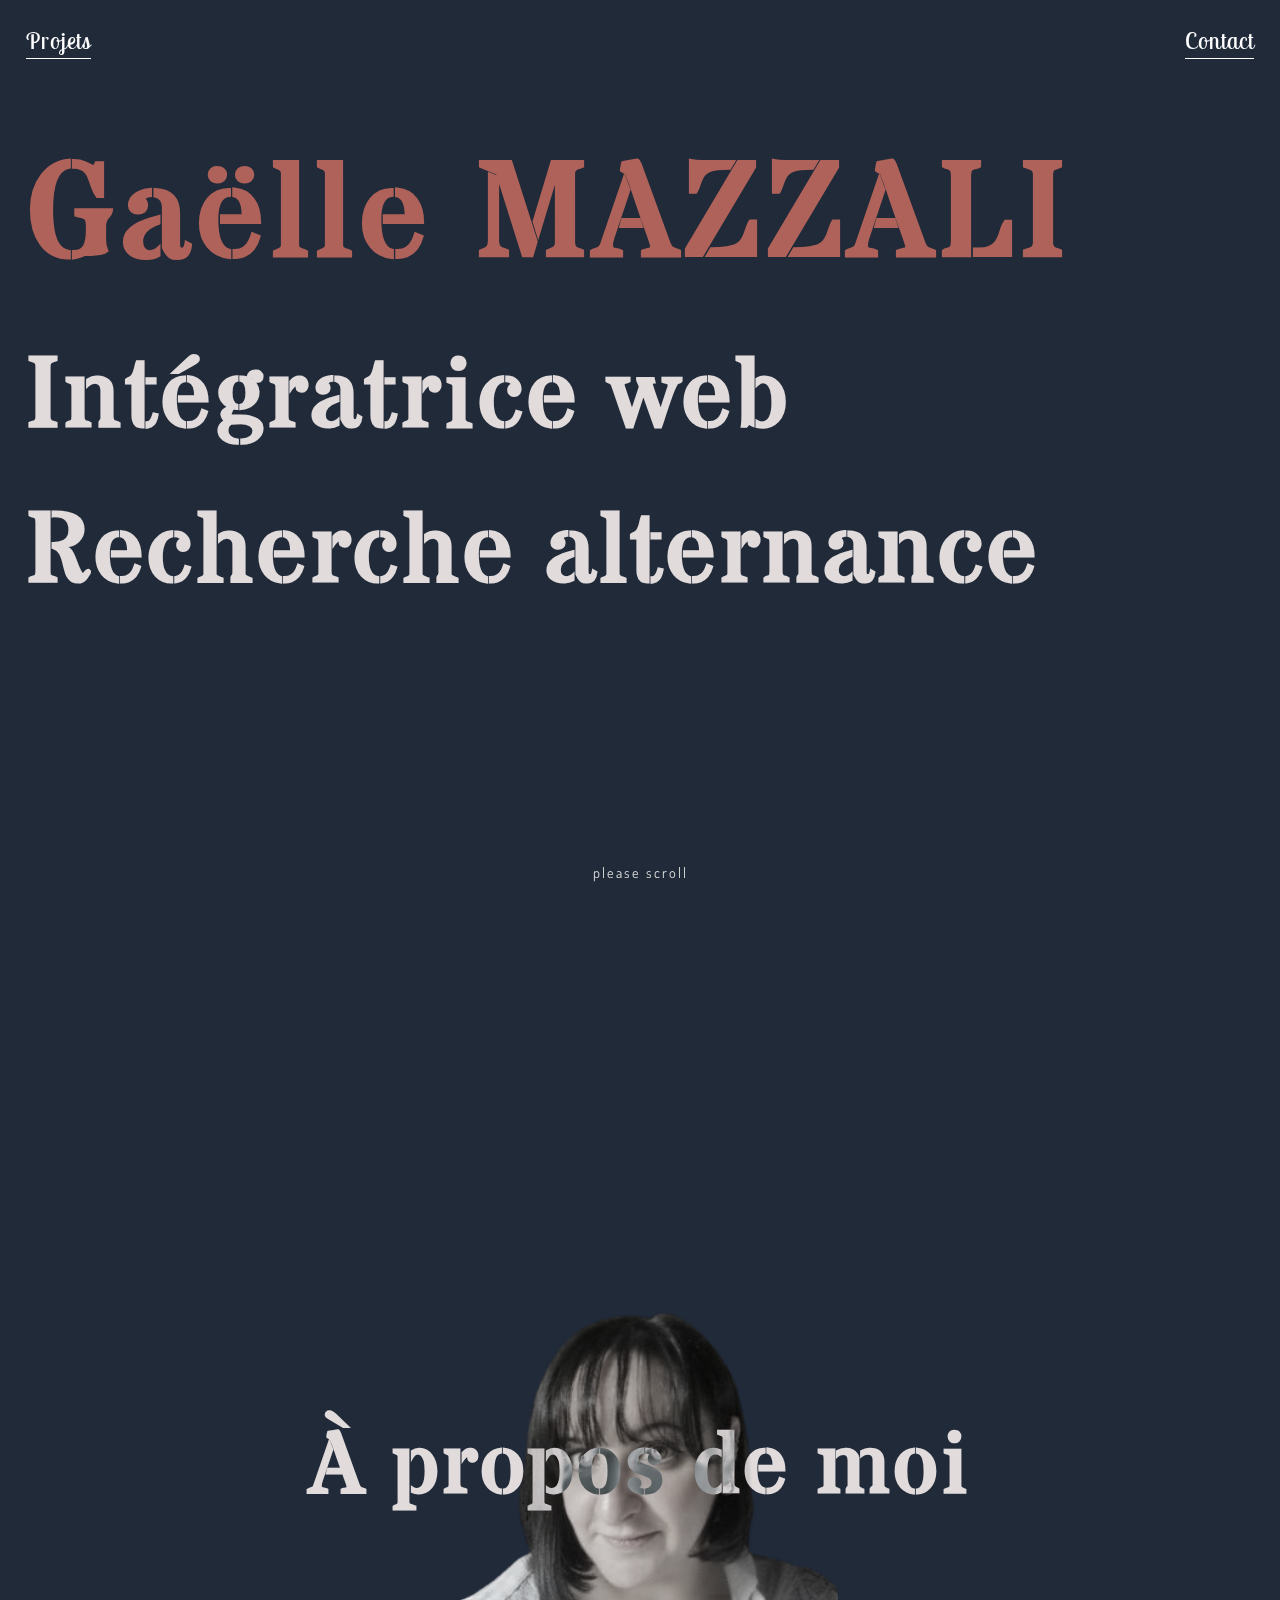
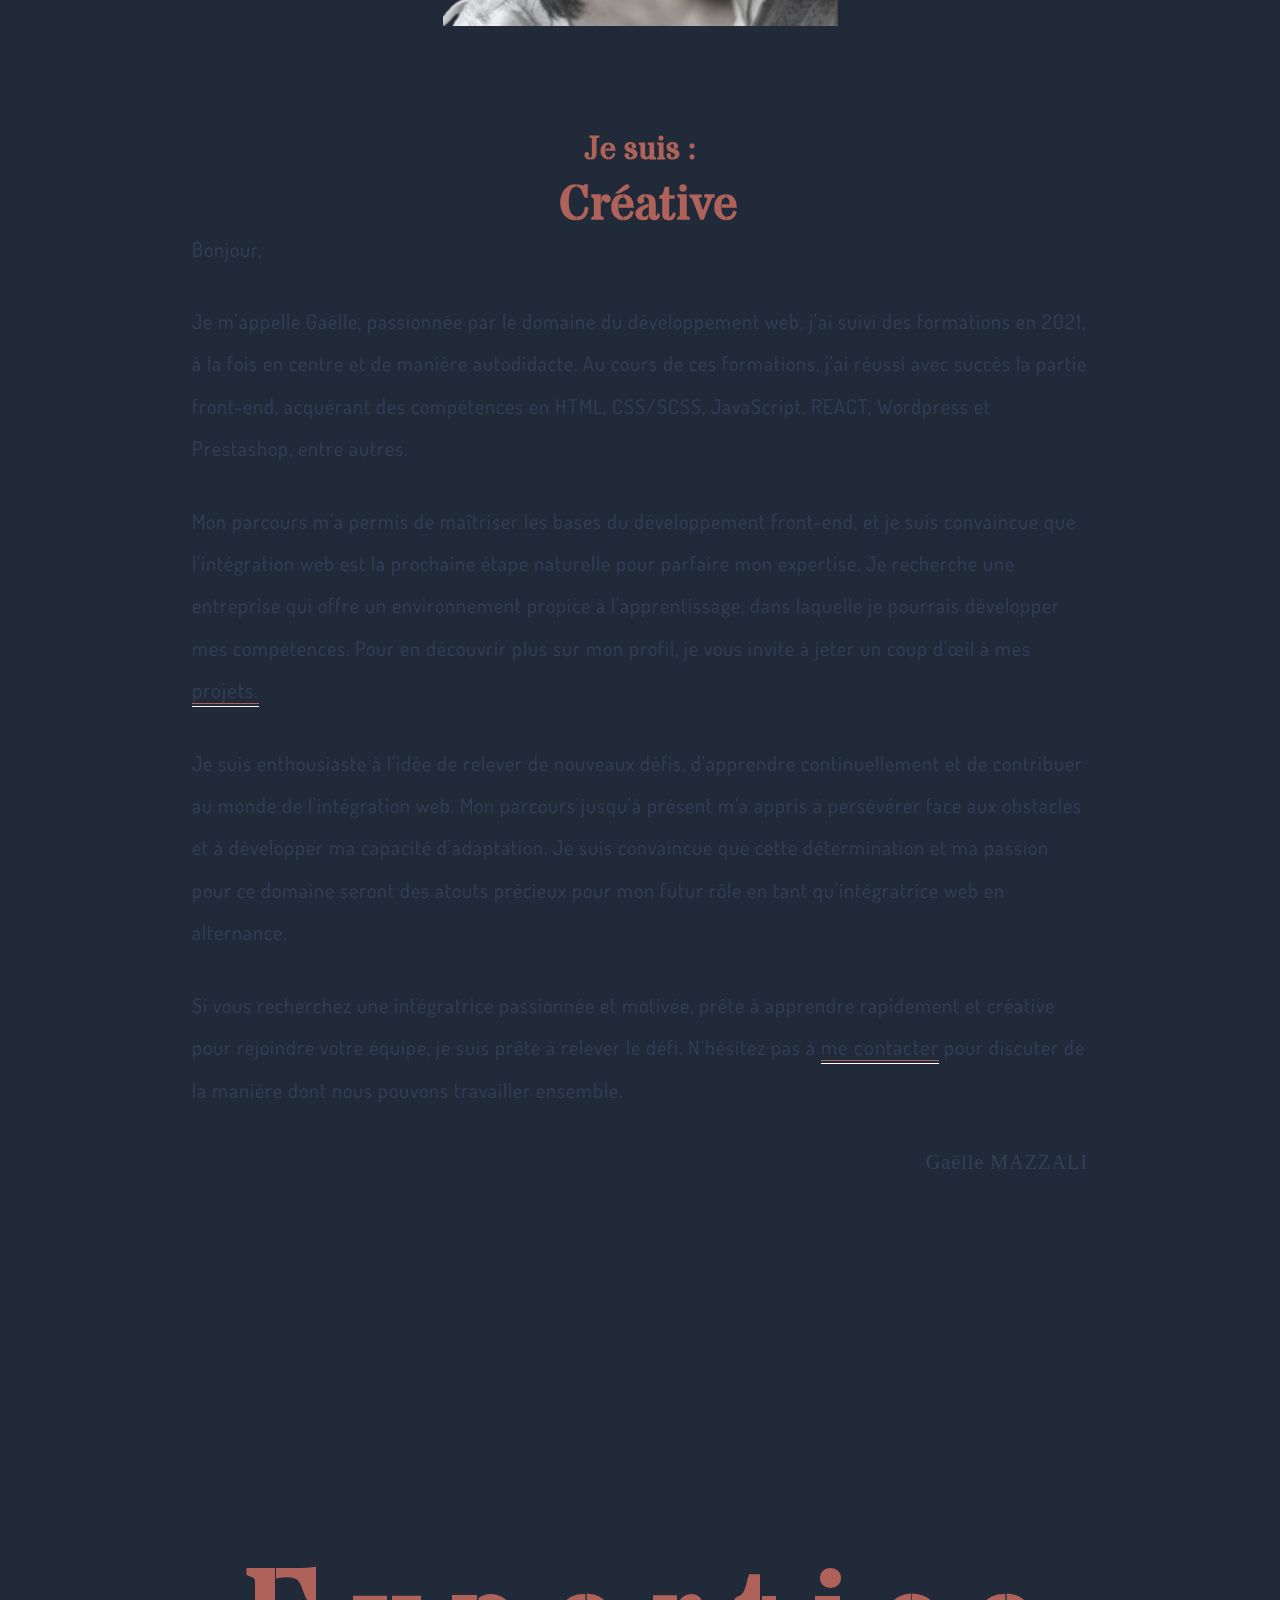
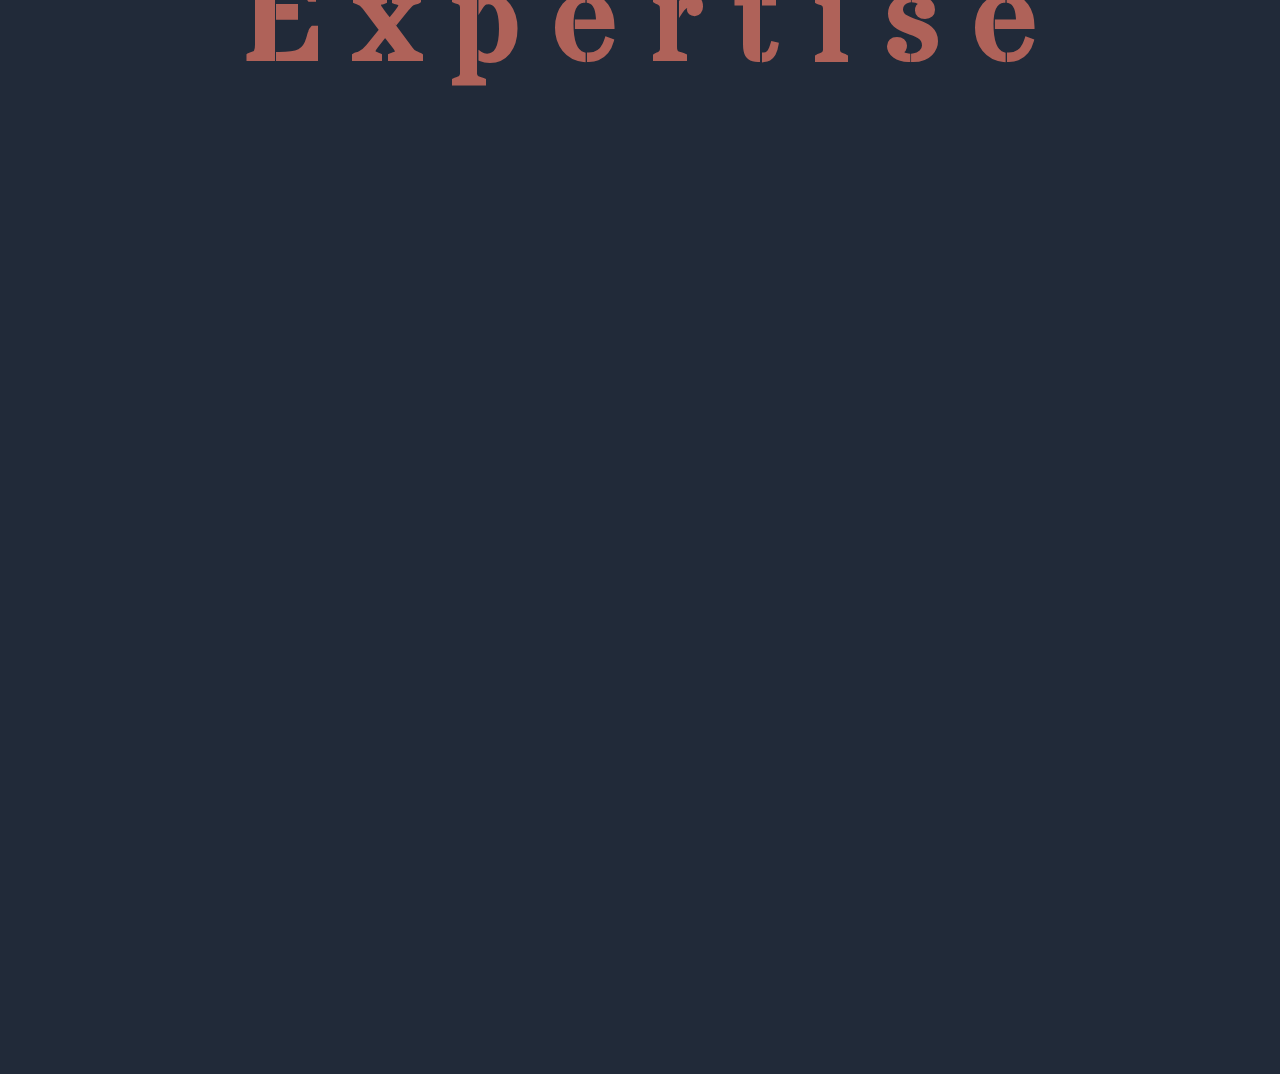
<file: index.html>
<!DOCTYPE html>
<html
    lang="en"
    class="is-smooth-scroll-compatible is-loaded is-ready has-scroll-init has-scroll-smooth">
    <head>
        <meta charset="UTF-8"/>
        <meta http-equiv="X-UA-Compatible" content="IE=edge"/>
        <meta name="viewport" content="width=device-width, initial-scale=1.0"/>
        <title>Gaëlle MAZZALI</title>

        <link
            rel="stylesheet"
            href="https://cdnjs.cloudflare.com/ajax/libs/font-awesome/6.2.0/css/all.min.css"
            integrity="sha512-xh6O/CkQoPOWDdYTDqeRdPCVd1SpvCA9XXcUnZS2FmJNp1coAFzvtCN9BmamE+4aHK8yyUHUSCcJHgXloTyT2A=="
            crossorigin="anonymous"
            referrerpolicy="no-referrer"/>

        <link rel="stylesheet" href="./assets/lib/locomotive-scroll.min.css"/>
        <link rel="stylesheet" href="./assets/styles/style.css"/>

    </head>
    <body>
        <div data-scroll-container="data-scroll-container">
            <header data-scroll="data-scroll">
                <nav class="links">
                    <a href="./assets/pages/portfolio.html" target="_blank">Projets</a>
                    <a href="./assets/pages/contact.html" target="_blank">Contact</a>
                </nav>
                <div class="wrapper" id="top">
                    <div data-scroll="data-scroll" class="appear" id="h1-wrapper">
                        <h1 data-scroll="data-scroll" data-scroll-speed="4" data-scroll-position="left">
                            Gaëlle MAZZALI
                        </h1>
                    </div>
                </div>
                <div
                    data-scroll="data-scroll"
                    data-scroll-repeat="true"
                    class="wrapper"
                    id="color">
                    <div data-scroll="data-scroll" class="appear" id="h2-1">
                        <h2
                            data-scroll="data-scroll"
                            data-scroll-speed="6"
                            data-scroll-direction="horizontal"
                            data-scroll-position="left">
                            Intégratrice web
                        </h2>
                    </div>
                </div>
                <div class="wrapper">
                    <div data-scroll="data-scroll" class="appear" id="h2-2">
                        <h2
                            data-scroll="data-scroll"
                            data-scroll-speed="-6"
                            data-scroll-direction="horizontal"
                            data-scroll-position="left">
                            Recherche alternance
                        </h2>
                    </div>
                </div>
                <div class="scroll-wrapper">
                    <p data-scroll="data-scroll" data-scroll-speed="-3" data-scroll-position="top">
                        please scroll
                    </p>
                </div>
            </header>

            <section class="about">
                <div data-scroll="data-scroll" data-scroll-speed="-1" class="img1-wrapper">
                    <div class="img img1"></div>
                </div>
                <div data-scroll="data-scroll" data-scroll-speed="3" class="h2-wrapper">
                    <h2>À propos de moi</h2>
                </div>

                <div class="text-anim">
                    <h3>Je suis :
                    </h3>
                    <h3 id="target"></h3>
                </div>

                <div class="text-1">
                    <p>Bonjour,</p>

                    <p>Je m'appelle Gaëlle, passionnée par le domaine du développement web, j'ai
                        suivi des formations en 2021, à la fois en centre et de manière autodidacte. Au
                        cours de ces formations, j'ai réussi avec succès la partie front-end, acquérant
                        des compétences en HTML, CSS/SCSS, JavaScript, REACT, Wordpress et Prestashop,
                        entre autres.</p>

                    <p>Mon parcours m'a permis de maîtriser les bases du développement front-end, et
                        je suis convaincue que l'intégration web est la prochaine étape naturelle pour
                        parfaire mon expertise. Je recherche une entreprise qui offre un environnement
                        propice à l'apprentissage, dans laquelle je pourrais développer mes compétences.
                        Pour en découvrir plus sur mon profil, je vous invite à jeter un coup d'œil à
                        mes
                        <a
                            class="link-contact-home"
                            href="./assets/pages/portfolio.html"
                            target="_blank">projets.</a>
                    </p>

                    <p>Je suis enthousiaste à l'idée de relever de nouveaux défis, d'apprendre
                        continuellement et de contribuer au monde de l'intégration web. Mon parcours
                        jusqu'à présent m'a appris à persévérer face aux obstacles et à développer ma
                        capacité d'adaptation. Je suis convaincue que cette détermination et ma passion
                        pour ce domaine seront des atouts précieux pour mon futur rôle en tant
                        qu'intégratrice web en alternance.</p>

                    <p>Si vous recherchez une intégratrice passionnée et motivée, prête à apprendre
                        rapidement et créative pour rejoindre votre équipe, je suis prête à relever le
                        défi. N'hésitez pas à
                        <a class="link-contact-home" href="./assets/pages/contact.html" target="_blank">me contacter</a>
                        pour discuter de la manière dont nous pouvons travailler ensemble.</p>
                    <p class="signature">Gaëlle MAZZALI
                    </p>
                </div>

                <div class="text-2">
                    <p>Bonjour !</p>

                    <p>Je m'appelle Gaëlle, passionnée par le domaine du développement web, j'ai
                        suivi des formations en 2021, à la fois en centre et de manière autodidacte. Au
                        cours de ces formations, j'ai réussi avec succès la partie front-end, acquérant
                        des compétences en HTML, CSS/SCSS, JavaScript, REACT, Wordpress et Prestashop,
                        entre autres.</p>

                    <p>Mon parcours m'a permis de maîtriser les bases du développement front-end, et
                        je suis convaincue que l'intégration web est la prochaine étape naturelle pour
                        parfaire mon expertise. Je recherche une entreprise qui offre un environnement
                        propice à l'apprentissage, dans laquelle je pourrais développer mes compétences.
                        Pour en découvrir plus sur mon profil, je vous invite à jeter un coup d'œil à
                        mes
                        <a
                            class="link-contact-home"
                            href="./assets/pages/portfolio.html"
                            target="_blank">projets.</a>
                    </p>

                    <details>
                        <summary>Lire la suite...</summary>
                        <p>Je suis enthousiaste à l'idée de relever de nouveaux défis, d'apprendre
                            continuellement et de contribuer au monde de l'intégration web. Mon parcours
                            jusqu'à présent m'a appris à persévérer face aux obstacles et à développer ma
                            capacité d'adaptation. Je suis convaincue que cette détermination et ma passion
                            pour ce domaine seront des atouts précieux pour mon futur rôle en tant
                            qu'intégratrice web en alternance.</p>

                        <p>Si vous recherchez une intégratrice passionnée et motivée, prête à apprendre
                            rapidement et créative pour rejoindre votre équipe, je suis prête à relever le
                            défi. N'hésitez pas à
                            <a class="link-contact-home" href="./assets/pages/contact.html" target="_blank">me contacter</a>
                            pour discuter de la manière dont nous pouvons travailler ensemble.</p>
                    </details>
                    <p class="signature">Gaëlle MAZZALI
                    </p>
                </div>
            </section>

            <div data-scroll="data-scroll" class="line-wrapper">
                <div class="line"></div>
            </div>

            <section class="skills">
                <h2 class="title">
                    <span data-scroll="data-scroll" data-scroll-speed="1">E</span>
                    <span data-scroll="data-scroll" data-scroll-speed="0">x</span>
                    <span data-scroll="data-scroll" data-scroll-speed="1">p</span>
                    <span data-scroll="data-scroll" data-scroll-speed="2">e</span>
                    <span data-scroll="data-scroll" data-scroll-speed="0">r</span>
                    <span data-scroll="data-scroll" data-scroll-speed="1">t</span>
                    <span data-scroll="data-scroll" data-scroll-speed="2">i</span>
                    <span data-scroll="data-scroll" data-scroll-speed="1">s</span>
                    <span data-scroll="data-scroll" data-scroll-speed="0">e</span>
                </h2>

                <div class="wrapper">
                    <div data-scroll="data-scroll" class="appear">
                        <p
                            data-scroll="data-scroll"
                            data-scroll-speed="-6"
                            data-scroll-direction="horizontal">
                            HTML
                        </p>
                    </div>
                </div>

                <div class="wrapper">
                    <div data-scroll="data-scroll" class="appear">
                        <p
                            data-scroll="data-scroll"
                            data-scroll-speed="-2"
                            data-scroll-direction="horizontal">
                            CSS/SCSS
                        </p>
                    </div>
                </div>

                <div class="wrapper">
                    <div data-scroll="data-scroll" class="appear">
                        <p
                            data-scroll="data-scroll"
                            data-scroll-speed="1"
                            data-scroll-direction="horizontal">
                            JavaScript
                        </p>
                    </div>
                </div>

                <div class="wrapper">
                    <div data-scroll="data-scroll" class="appear">
                        <p
                            data-scroll="data-scroll"
                            data-scroll-speed="3"
                            data-scroll-direction="horizontal">
                            REACT
                        </p>
                    </div>
                </div>
            </section>

            <div data-scroll="data-scroll" class="line-wrapper">
                <div class="line"></div>
            </div>

        </div>
        <script src="./assets/lib/locomotive-scroll.min.js"></script>
        <script src="./assets/js/index.js"></script>
    </body>
</html>
</file>
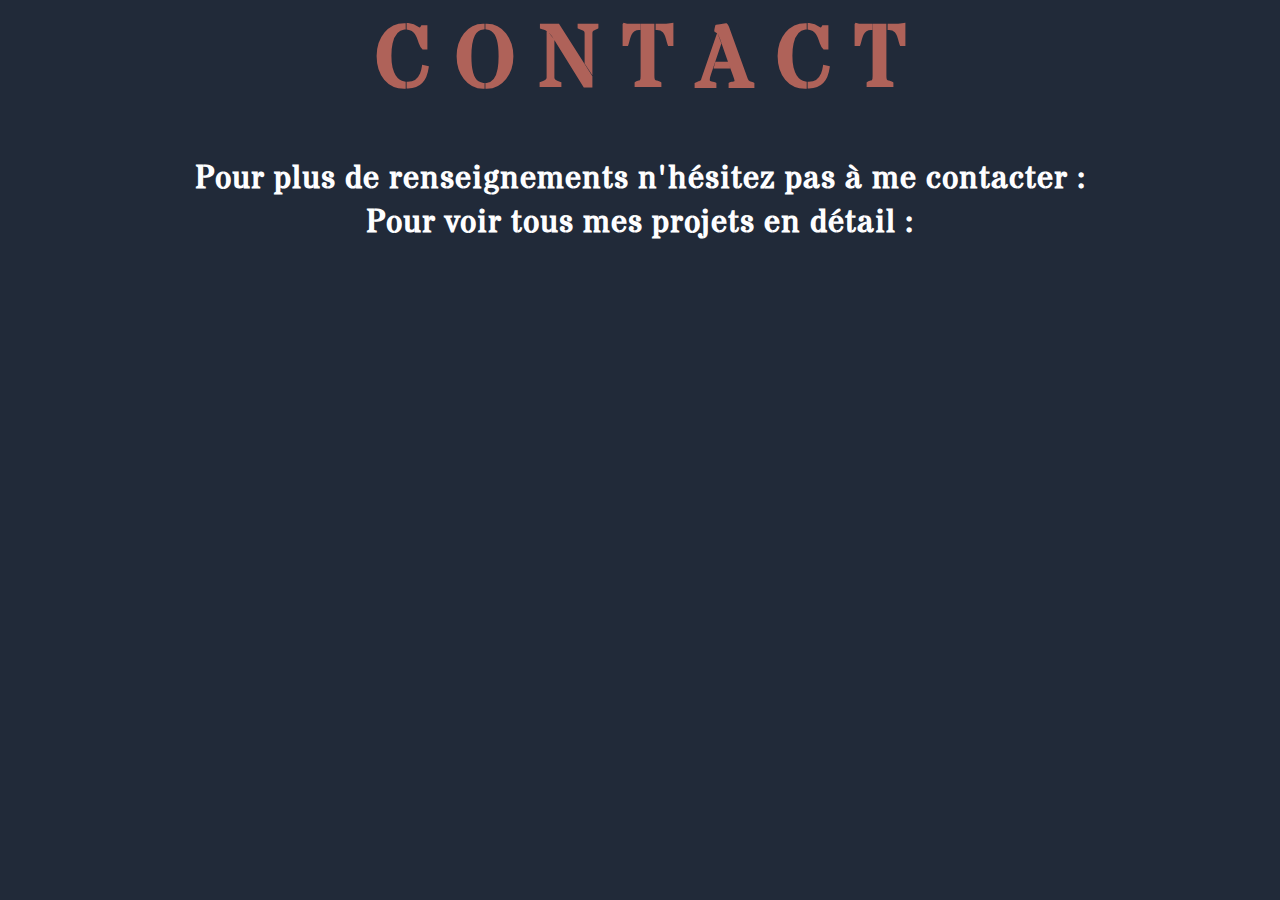
<file: assets/pages/contact.html>
<!DOCTYPE html>
<html
    lang="fr"
    class="is-smooth-scroll-compatible is-loaded is-ready has-scroll-init has-scroll-smooth">

    <head>
        <meta charset="UTF-8"/>
        <meta http-equiv="X-UA-Compatible" content="IE=edge"/>
        <meta name="viewport" content="width=device-width, initial-scale=1.0"/>
        <title>Contact Gaëlle MAZZALI</title>

        <link
            rel="stylesheet"
            href="https://cdnjs.cloudflare.com/ajax/libs/font-awesome/6.2.0/css/all.min.css"
            integrity="sha512-xh6O/CkQoPOWDdYTDqeRdPCVd1SpvCA9XXcUnZS2FmJNp1coAFzvtCN9BmamE+4aHK8yyUHUSCcJHgXloTyT2A=="
            crossorigin="anonymous"
            referrerpolicy="no-referrer"/>

        <link rel="stylesheet" href="../styles/style.css"/>
    </head>
    <body>

        <h2 class="title">
            <span data-scroll="data-scroll" data-scroll-speed="1">C</span>
            <span data-scroll="data-scroll" data-scroll-speed="0">O</span>
            <span data-scroll="data-scroll" data-scroll-speed="1">N</span>
            <span data-scroll="data-scroll" data-scroll-speed="2">T</span>
            <span data-scroll="data-scroll" data-scroll-speed="0">A</span>
            <span data-scroll="data-scroll" data-scroll-speed="1">C</span>
            <span data-scroll="data-scroll" data-scroll-speed="1">T</span>
        
        
            <div class="contact-container">
                <p>Pour plus de renseignements n'hésitez pas à me contacter : </p>
                <ul>
                    <li><a href="mailto:gaelle-mazzali@hotmail.fr"><i class="fa-solid fa-envelope"></i></a></li>
                    <li><a href="https://www.linkedin.com/in/ga%C3%ABlle-mazzali-53b003214/" target="_blank"><i class="fa-brands fa-linkedin"></i></a></li>
                </ul>
                <p>Pour voir tous mes projets en détail :</p>
                <ul>
                    <li><a href="https://github.com/Gaelle-M?tab=repositories" target="_blank" rel="noopener noreferrer"><i class="fa-brands fa-github"></i></a></li>
                </ul>
            </div>

            <script src="../js/index.js"></script>
        </body>
    </html>
</file>
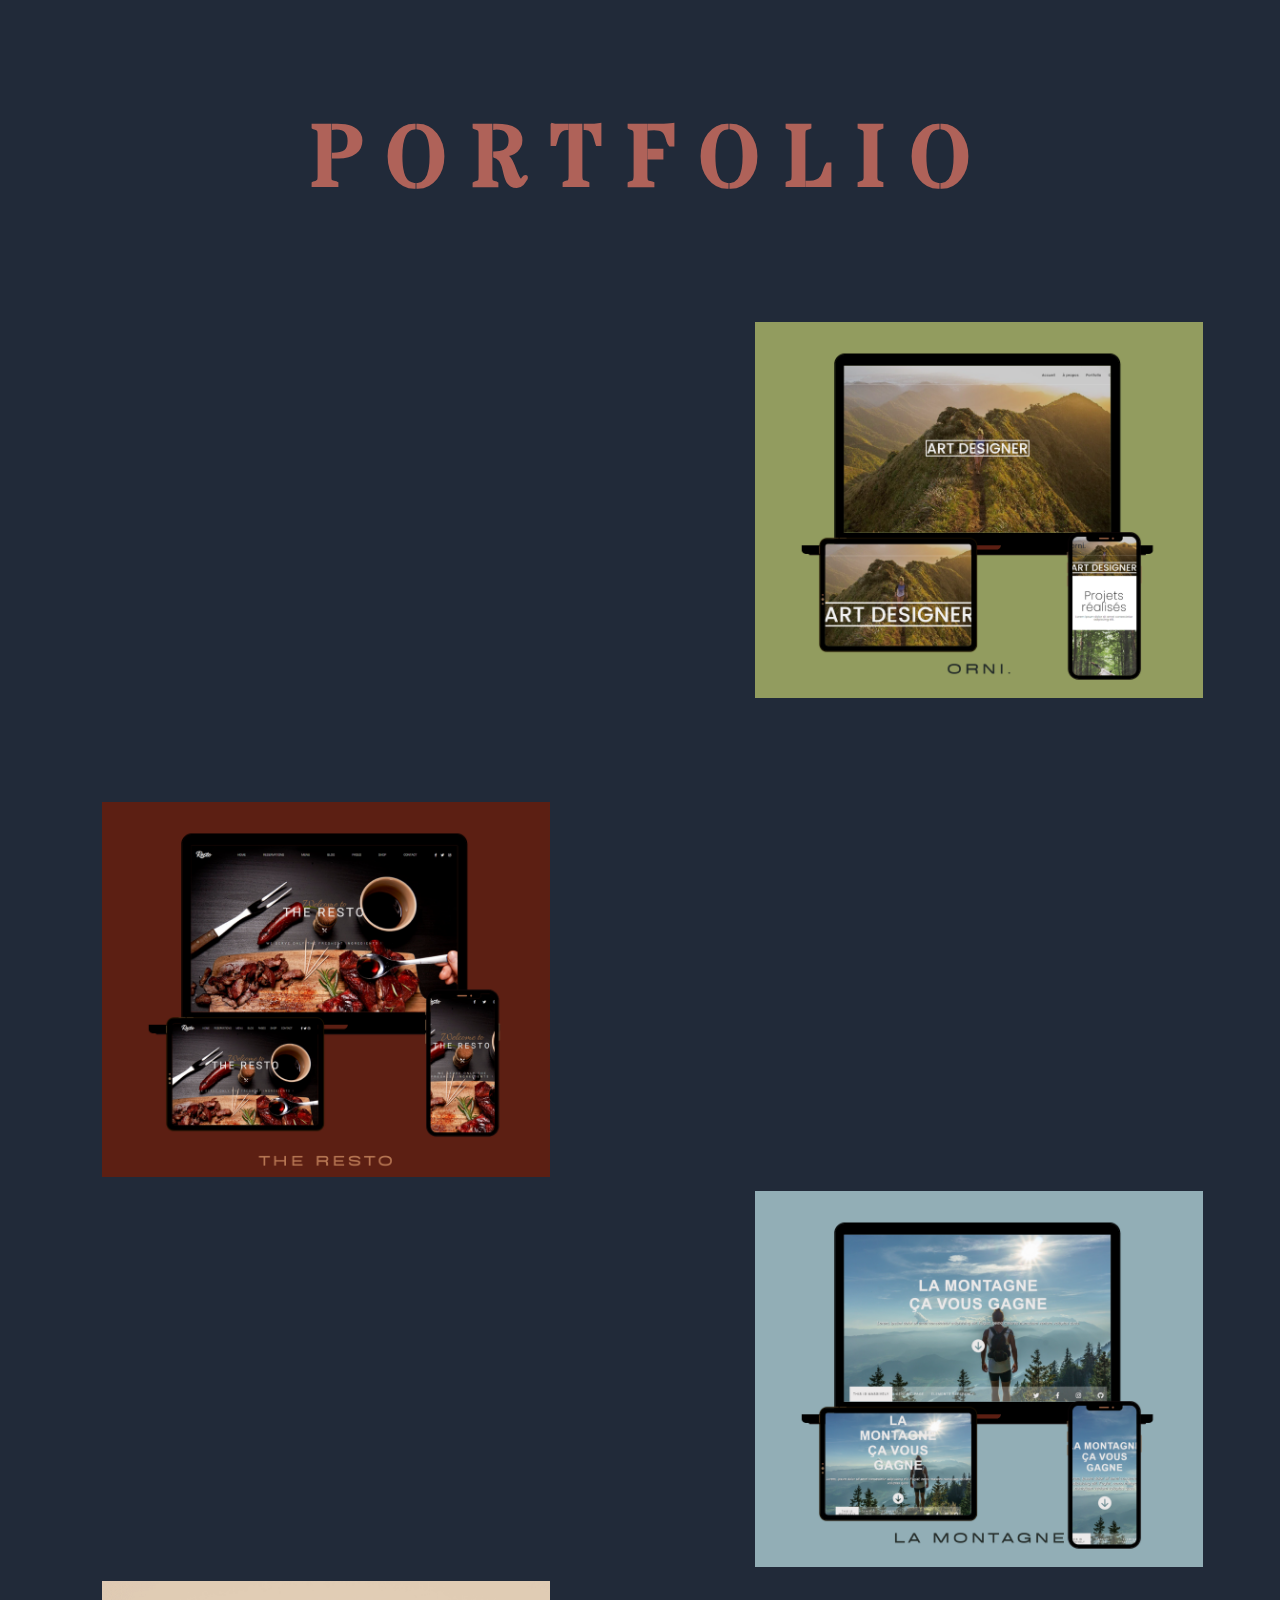
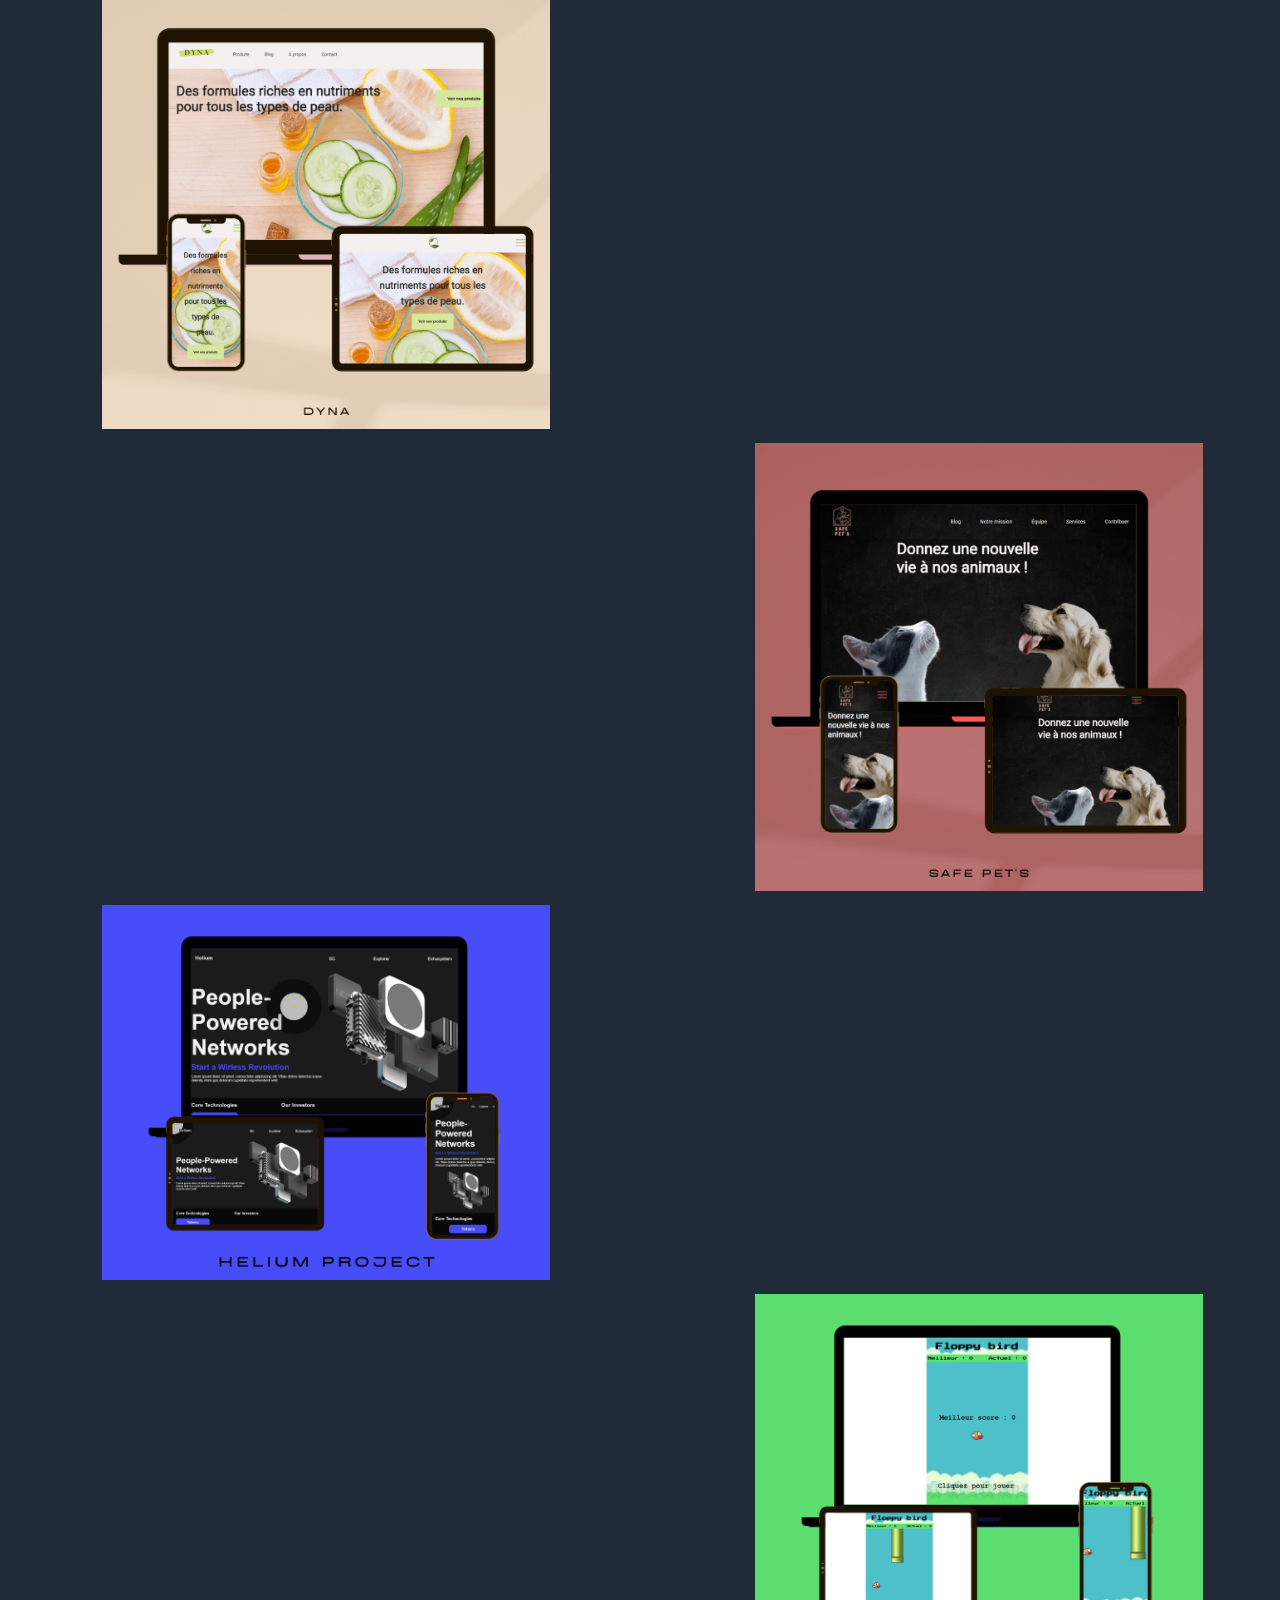
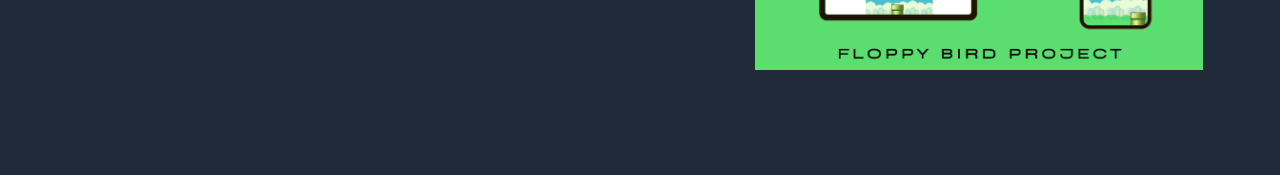
<file: assets/pages/portfolio.html>
<!DOCTYPE html>
<html
    lang="en"
    class="is-smooth-scroll-compatible is-loaded is-ready has-scroll-init has-scroll-smooth">
    <head>
        <meta charset="UTF-8"/>
        <meta http-equiv="X-UA-Compatible" content="IE=edge"/>
        <meta name="viewport" content="width=device-width, initial-scale=1.0"/>
        <title>Portfolio Gaëlle MAZZALI</title>

        <link
            rel="stylesheet"
            href="https://cdnjs.cloudflare.com/ajax/libs/font-awesome/6.2.0/css/all.min.css"
            integrity="sha512-xh6O/CkQoPOWDdYTDqeRdPCVd1SpvCA9XXcUnZS2FmJNp1coAFzvtCN9BmamE+4aHK8yyUHUSCcJHgXloTyT2A=="
            crossorigin="anonymous"
            referrerpolicy="no-referrer"/>
       
        <link rel="stylesheet" href="../styles/style.css"/>

    </head>
    

    <body>
        <div data-scroll-container="data-scroll-container"> 
                </div>
         <section class="portfolio" id="portfolio">
                <h2 class="title">
                    <span data-scroll="data-scroll" data-scroll-speed="1">P</span>
                    <span data-scroll="data-scroll" data-scroll-speed="0">O</span>
                    <span data-scroll="data-scroll" data-scroll-speed="1">R</span>
                    <span data-scroll="data-scroll" data-scroll-speed="2">T</span>
                    <span data-scroll="data-scroll" data-scroll-speed="0">F</span>
                    <span data-scroll="data-scroll" data-scroll-speed="1">O</span>
                    <span data-scroll="data-scroll" data-scroll-speed="2">L</span>
                    <span data-scroll="data-scroll" data-scroll-speed="1">I</span>
                    <span data-scroll="data-scroll" data-scroll-speed="0">O</span>
                </h2>

                <div class="projects-container">
                    <div data-scroll class="project" id="p7">
                        <img src="../img/projets/orni-projects.png" alt="projet 7" />
                        <div class="project-infos">
                          <a href="https://orni-wordpress.fr" target="_blank">Projet intégration site vitrine (WORDPRESS)</a>
                          <p>2024
                          </p>
                        </div>
                      </div>
                      
                <div class="projects-container">
                    <div data-scroll class="project" id="p1">
                        <img src="../img/projets/mockup-resto.png" alt="projet 1" />
                        <div class="project-infos">
                          <a href="https://the-restau.netlify.app/" target="_blank">Projet intégration site vitrine (HTML / SCSS)</a>
                          <p>2022
                          </p>
                        </div>
                      </div>

                    <div data-scroll class="project" id="p2">
                        <img src="../img/projets/mockup-montagne.png" alt="projet 2" />
                        <div class="project-infos">
                          <a href="https://lamontagne.netlify.app/" target="_blank">Projet intégration site vitrine (HTML / SCSS)</a>
                          <p>2022
                          </p>
                        </div>
                      </div>

                    <div data-scroll class="project" id="p3">
                        <img src="../img/projets/mockup-dyna.png" alt="projet 3" />
                        <div class="project-infos">
                          <a href="https://dy-na.netlify.app/" target="_blank">Projet site vitrine à partir d'une maquette" (REACT)</a>
                          <p>2023</p>
                        </div>
                      </div>

                  <div data-scroll class="project" id="p4">
                    <img src="../img/projets/mockup-safe-pets.png" alt="projet 4" />
                    <div class="project-infos">
                      <a href="https://safe-pets.netlify.app/" target="_blank">Projet site vitrine à partir d'une maquette (REACT)</a>
                      <p>2023</p>
                    </div>
                  </div>

                  <div data-scroll class="project" id="p5">
                    <img src="../img/projets/helium-project.png" alt="projet 5" />
                    <div class="project-infos">
                      <a href="https://helium-project.netlify.app/" target="_blank">Projet "Hélium" (HTML/CSS/JS)</a>
                      <p>2022</p>
                    </div>
                  </div>

                  <div data-scroll class="project" id="p6">
                    <img src="../img/projets/floppy-bird-project.png" alt="projet 6" />
                    <div class="project-infos">
                      <a href="https://floppy-bird-project.netlify.app/" target="_blank">Projet "Floppy bird" (HTML/SCSS/JS)</a>
                      <p>2022</p>
                    </div>
                  </div>
                  
                </div>
              </section>
  
              <div data-scroll class="line-wrapper">
                <div class="line"></div>
              </div>
              
            </div>
    <script src="../js/index.js"></script>
    </body>
    </html>
</file>
<file: assets/styles/style.css>
/* Paramètres généraux */
@font-face {
  font-family: "font1";
  src: url(../fonts/Dosis-Regular.ttf);
}
@font-face {
  font-family: "font-title";
  src: url(../fonts/StardosStencil-Regular.ttf);
}
@font-face {
  font-family: "font-lien";
  src: url(../fonts/LobsterTwo-Regular.ttf);
}

* {
  padding: 0;
  margin: 0;
}

*::selection {
  background: #212a39;
  color: #fefeff;
}

html {
  scroll-behavior: auto;
}

body {
  font-family: "font1", serif;
  background: #212a39;
  color: #fefeffe6;
  transition: 0.7s ease-in-out;
}

.wrapper {
  perspective: 900px;
}

.appear {
  opacity: 0;
  transform: translateY(100%) rotateX(-80deg);
  transform-origin: top center;
  transform-style: preserve-3d;
  transition: 0.8s cubic-bezier(0.215, 0.61, 0.355, 1);
}

.appear.is-inview {
  transition-delay: 1s;
  opacity: 1;
  transform: none;
}

h2 {
  font-size: calc(1.5rem + 5vw);
  text-align: center;
  color: rgb(225, 219, 219);
  font-family: "font-title", serif;
  letter-spacing: 3px;
}

.title {
  font-size: calc(1.5rem + 5vw);
  letter-spacing: 0;
  color: #AF6259;
}

span {
  display: inline-block;
}

a,
a:visited {
  cursor: pointer;
  position: relative;
  text-decoration: none;
  font-family: "font-lien";
  color: #fefeff;
  transition: 0.1s linear;
  font-size: calc(0.8rem + 0.8vw);
}
a::after {
  content: "";
  position: absolute;
  width: 100%;
  background: #fefeff;
  height: 1px;
  bottom: -4px;
  left: 0;
  transform-origin: left;
  transition: .3s;
}
a:hover {
  transform: scale(1.04);
  color: #AF6259;
}
a:hover::after {
  animation: animLink 2s infinite ease-in-out;
  background: #AF6259;
}

@keyframes animLink {
  50% {
    transform: scaleX(0.2);
  }
  100% {
    transform: scaleX(1);
  }
}

.img {
  height: 400px;
  width: 100vw;
  max-width: 395px;
  margin: 0 auto;
  filter: grayscale(80%);
  transition: 1.8s;
}
.img:hover {
  filter: grayscale(10%);
}

.line {
  height: 1px;
  width: 70%;
  margin: 0 auto;
  background: #AF6259;
  transition: 1.3s cubic-bezier(0.77, 0, 0.18, 1);
  transition-delay: 0.35s;
  opacity: 0;
  transform: scaleX(0);
}

.line-wrapper.is-inview .line {
  opacity: 1;
  transform: scaleX(1);
}

/* Paramètres par ordre d'apparition */
/********** HEADER*********/
header {
  height: 100vh;
  position: relative;
  margin: 2vw 2vw 0;
}

.links {
  display: flex;
  justify-content: space-between;
  letter-spacing: 1px;
}
@media screen and (max-width: 480px) {
  .links {
    letter-spacing: 1.2px;
  } 
}

#h1-wrapper {
  transition-delay: 0.3s;
}
@media screen and (max-width: 480px) {
  #h1-wrapper {
    margin-top: 50px;
  } 
}
@media screen and (max-width: 375px) {
  #h1-wrapper {
    margin-top: 130px;
  } 
}

h1 {
  font-size: calc(2rem + 8vw);
  margin-top: 70px;
  font-family: "font-title", serif;
  letter-spacing: 6px;
  color: #AF6259;
}

header h2 {
  font-size: calc(1rem + 6.5vw);
  margin: 18px 0;
  text-align: left;
}

#h2-1 {
  transition-delay: 0.9s;
}

#h2-2 {
  transition-delay: 1.2s;
}

.scroll-wrapper {
  position: absolute;
  left: 50%;
  transform: translateX(-50%);
  bottom: 3.5vw;
  color: rgb(217, 217, 217);
  font-size: calc(0.5rem + 0.5vw);
  letter-spacing: 2px;
}

/********** ABOUT *********/
.about {
  margin: 300px 0 250px;
}

.img1 {
  background: url(../img/imgHome/photo-profil.jpeg) top/cover;

}
@media screen and (max-width: 480px) {
  .img1 {
    width: 300px;
    height: 300px;
  } 
}
@media screen and (max-width: 480px) {
  .img1 {
    width: 250px;
    height: 250px;
  } 
}

.h2-wrapper {
  mix-blend-mode: exclusion;
  margin: -220px 0 200px;
}
@media screen and (max-width: 480px) {
  .h2-wrapper {
    margin: -150px 0 150px;
  }
}

.text-anim {
  height: 150px;
}

h3 {
  font-family: "font-title";
  font-size: 2rem;
  text-align: center;
  color: #AF6259;
  font-weight: bold;
}
@media screen and (max-width: 480px) {
  h3 {
    font-size: 1.5rem;
  }
}
@media screen and (max-width: 375px) {
  h3 {
    font-size: 1.2rem;
  }
}

#target {
  display: flex;
  align-items: center;
  justify-content: center;
  margin-left: 1rem;
  font-size: 3rem;
  position: relative;
}
@media screen and (max-width: 480px) {
  #target {
    font-size: 2.5rem;
  }
}
@media screen and (max-width: 375px) {
  #target {
    font-size: 2rem;
  }
}
#target::after {
  content: "";
  position: absolute;
  height: 3rem;
  width: 5px;
  top: 0;
  transform: translateY(-4px);
  right: -5px;
  animation: anim 0.9s linear infinite;
}

@keyframes anim {
  50% {
    opacity: 0.1;
  }
  100% {
    opacity: 1;
  }
}

.about p {
  width: 70%;
  min-width: 280px;
  margin: 30px auto;
  line-height: calc(4px + 3vw);
  font-size: calc(0.7em + 0.7vw);
  letter-spacing: 1px;
  color: #324159;
}
@media screen and (max-width: 480px) {
  .about p {
  width: 80%;
  line-height: calc(3.5px + 3.5vw);
  font-size: calc(0.8em + 0.7vw);
  }
}
@media screen and (max-width: 320px) {
  .about p {
  width: 70%;
  line-height: calc(4px + 4vw);
  font-size: calc(0.8em + 0.8vw);
  }
}

.link-contact-home {
  font-family: "font1", serif;
  font-size: calc(0.6em + 0.7vw);
  color: #324159;
  background: none;
  border-bottom: 1px solid #AF6259;
  transition: .5s ease-in-out;
}
@media screen and (max-width: 480px) {
  .link-contact-home {
    font-size: calc(0.7em + 0.7vw);
  }
  
}
.link-contact-home:visited {
  cursor: pointer;
  position: relative;
  text-decoration: none;
  font-size: calc(0.6rem + 0.6vw);
  color: #324159;
  
}
.link-contact-home:hover {
  border-bottom: none;
}

.signature {
  text-align: right;
  font-family: "fonttitle";
}

.about .text-1 {
  margin: -80px auto -100px;
}
.about .text-2 {
  display: none;
}
@media screen and (max-width: 768px) {
  .about .text-2 {
    margin: -50px auto -150px;
  }
}
@media screen and (max-width: 480px) {
  .about .text-2 {
    margin: -80px auto -150px;
  }
  
}
@media screen and (max-width: 768px) {
  .about .text-2 {
    display: block;
  }
}
@media screen and (max-width: 768px) {
  .about .text-1 {
    display: none;
  }
}
summary {
  margin: 10px 100px;
  cursor: pointer;
}
@media screen and (max-width: 480px) {
  summary {
    margin: 10px 50px;
  }
}
@media screen and (max-width: 375px) {
  summary {
    margin: 10px 40px;
  }
}
@media screen and (max-width: 320px) {
  summary {
    margin: 10px 20px;
  }
}

/************ SKILLS *************/
.skills {
  margin: 200px 0 250px;
}
@media screen and (max-width: 768px) {
  .skills {
    margin: 100px 0 250px;
  }
}
@media screen and (max-width: 480px) {
  .skills {
    margin: 150px 0 250px;
  }
}
@media screen and (max-width: 375px) {
  .skills {
    margin: 100px 0 280px;
  }
}

.skills h2 {
  margin-bottom: 150px;
  font-size: 8rem;
}
@media screen and (max-width: 768px) {
  .skills h2 {
    font-size: 6rem;
  } 
}
@media screen and (max-width: 480px) {
  .skills h2 {
    font-size: 4rem;
  } 
}
@media screen and (max-width: 425px) {
  .skills h2 {
    font-size: 3.5rem;
  } 
}
@media screen and (max-width: 320px) {
  .skills h2 {
    font-size: 3rem;
  } 
}

.skills .wrapper {
  margin: 30px 0;
}

.skills .appear {
  text-align: center;
  transition-delay: 0.7s;
}

.skills p {
  font-size: calc(0.8rem + 5vw);
  font-family: "font-title", serif;
  letter-spacing: 4px;
  background: #AF6259;
  box-shadow: 2px 3px 1px #5d3e3bdd;
  border-radius: 25px;
  color: #fefeff;
  text-shadow: 1px 2px 2px rgb(26, 25, 25);
  display: inline-block;
  padding: 0 12px 12px;
}
@media screen and (max-width: 480px) {
  .skills p {
    font-size: calc(0.9rem + 4.5vw);
  }
}
@media screen and (max-width: 375px) {
  .skills p {
    font-size: calc(.9rem + 5vw);
  }
}

/********* PROJECTS *********/
.portfolio {
  margin: 100px 0;
}

.projects-container {
  margin-top: 100px;
}

.project {
  position: relative;
  width: 35vw;
  max-width: 600px;
  margin: 10px 5vw;
}
@media screen and (max-width: 480px) {
  .project {
    width: 50vw;
    margin: 80px auto;
  }
}
@media screen and (max-width: 375px) {
  .project {
    width: 55vw;
    margin: 70px auto;
  }
}
.project.is-inview::before {
  width: 0;
}

#p2, #p4, #p6, #p7 {
  margin: 0 6vw 0 auto;
}

#p1, #p3, #p5 {
  margin-left: 8vw;

}

.project img {
  transition: 0.4s ease-out;
  width: 100%;
}

.project:hover img {
  filter: brightness(20%);
}

.project:hover .project-infos {
  opacity: 1;
  transform: translate(0, -50%);
}

.project-infos {
  position: absolute;
  top: 50%;
  transform: translate(-50px, -50%);
  margin-left: 8vw;
  transition: 0.4s ease-out;
  opacity: 0;
}

.project-infos a {
  font-size: calc(1rem + 2vw);
}
@media screen and (max-width: 768px) {
  .project-infos a {
    font-size: calc(.9rem + 1.6vw);
  }
  
}

.project-infos p {
  font-size: 2rem;
  margin-top: 1.5vw;
  color: #fefeff;
}

/*********** CONTACT **********/
.contact-container {
  margin: 35px 0;
  display: flex;
  flex-direction: column;
  align-items: center;
  justify-content: center;
}

.contact-container p {
  font-size: 2rem;
  color: #fefeff;
  letter-spacing: 1px;
}
@media screen and (max-width: 768px) {
  .contact-container p {
    font-size: 1.4rem;
  }
}
@media screen and (max-width: 425px) {
  .contact-container p {
    font-size: 1rem;
    margin: 10px 0;
  }
}
@media screen and (max-width: 320px) {
  .contact-container p {
    font-size: 1rem;
    margin:  0;
  }
}

.contact-container a {
  font-size: 4rem;
  margin: 20px 0;
}
@media screen and (max-width: 425px) {
  .contact-container a {
    font-size: 3.5rem;
  }
}
@media screen and (max-width: 320px) {
  .contact-container a {
    font-size: 3rem;
  }
}

.contact-container li {
  list-style: none;
}
@media screen and (max-width: 768px) {
  .contact-container li {
    margin: 35px auto 0;
  }
}
@media screen and (max-width: 375px) {
  .contact-container li {
    margin: 45px auto 10px;
  }
}
</file>
